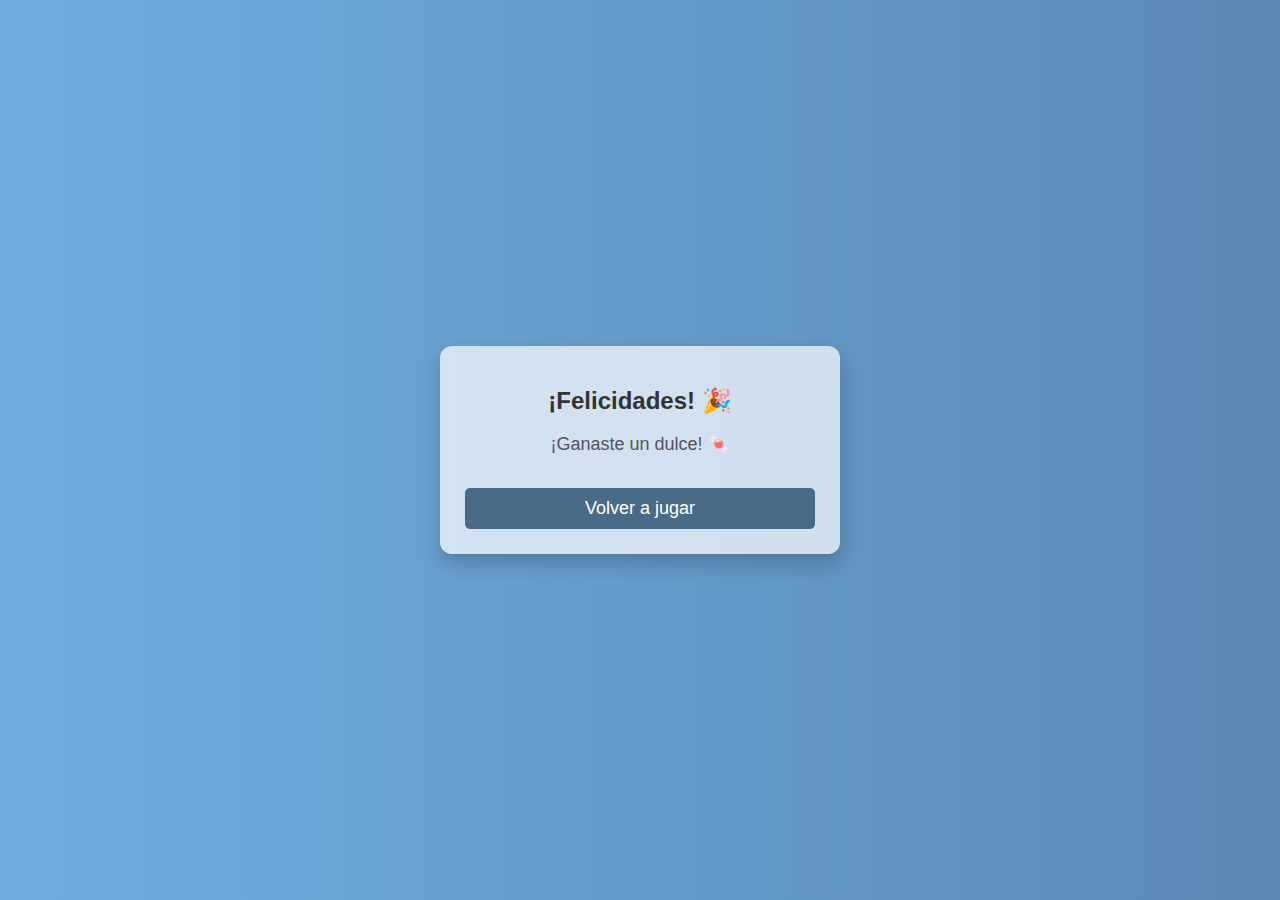
<file: ganaste.html>
<!DOCTYPE html>
<html lang="es">
<head>
    <meta charset="UTF-8">
    <meta name="viewport" content="width=device-width, initial-scale=1.0">
    <title>¡Ganaste!</title>
    <style>
        body {
            font-family: Arial, sans-serif;
            text-align: center;
            background: linear-gradient(to right, #70ace0, #5a89b3);
            color: white;
            display: flex;
            justify-content: center;
            align-items: center;
            height: 100vh;
            margin: 0;
            overflow: hidden;
            opacity: 10;
        }

        #container {
            background: rgba(255, 255, 255, 0.7);
            padding: 25px;
            border-radius: 12px;
            box-shadow: 0px 10px 20px rgba(0, 0, 0, 0.2);
            display: inline-block;
            width: 350px;
            text-align: center;
            animation: fadeIn 0.8s ease-in-out;
        }

        h1 {
            font-size: 24px;
            color: #333;
            margin-bottom: 15px;
        }

        p {
            font-size: 18px;
            color: #555;
        }

        button {
            width: 100%;
            padding: 10px;
            margin-top: 15px;
            border: none;
            border-radius: 5px;
            background: #4a6b88;
            color: white;
            font-size: 18px;
            cursor: pointer;
            transition: background 0.3s, transform 0.2s;
        }

        button:hover {
            background: #5aa3b9;
            transform: scale(1.05);
        }


        /* Animaciones */
        @keyframes fadeIn {
            from { opacity: 0; transform: translateY(-20px); }
            to { opacity: 1; transform: translateY(0); }
        }
    </style>
</head>
<body>

    <div id="container">
        <h1>¡Felicidades! 🎉</h1>
        <p>¡Ganaste un dulce! 🍬</p>
        <button onclick="volverAlJuego()">Volver a jugar</button>
    </div>

    <script>
        function volverAlJuego() {
            window.location.href = "juego.html"; // Regresa al juego
        }
    </script>

</body>
</html>
</file>
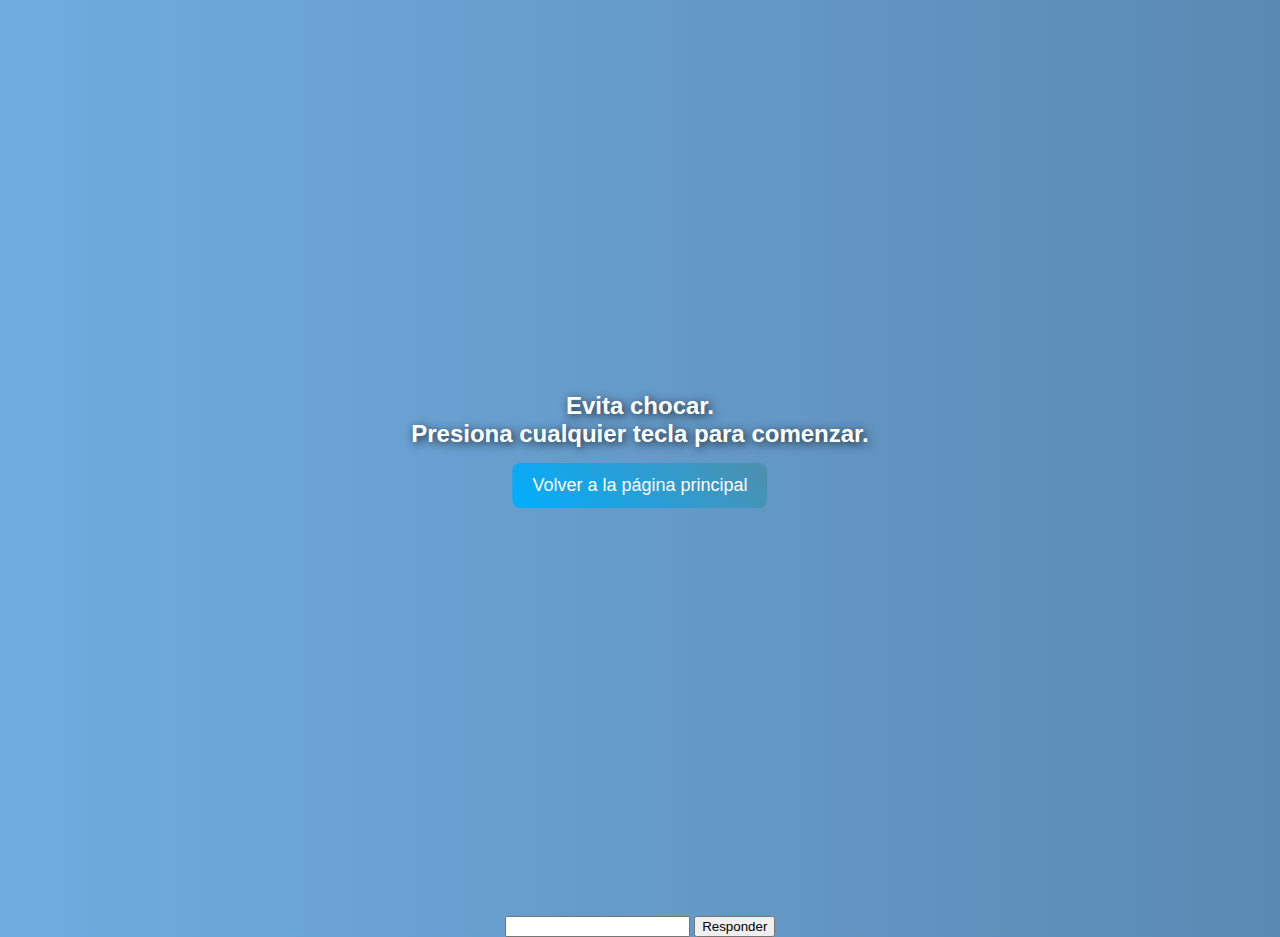
<file: juego.html>
<!DOCTYPE html>
<html lang="es">
<head>
    <meta charset="UTF-8">
    <meta name="viewport" content="width=device-width, initial-scale=1.0">
    <title>Flappy Bird - Educación en Pandemia</title>
    <style>
body { 
            margin: 0; 
            overflow: hidden; 
            text-align: center; 
            font-family: Arial, sans-serif; 
            background: linear-gradient(to right, #70ace0, #5a89b3);
        }
        canvas { 
            display: block; 
        }

        #mensaje {
            position: absolute; 
            top: 50%; 
            left: 50%; 
            transform: translate(-50%, -50%);
            color: white; 
            padding: 20px;
            font-size: 24px;
            font-weight: bold;
            text-shadow: 2px 2px 10px rgba(0, 0, 0, 0.8);
            opacity: 1; 
            transition: opacity 0.8s ease-in-out;
        }

        #mensaje.oculto {
            opacity: 0;
            pointer-events: none;
        }

        .boton1 {
            padding: 12px 20px;
            margin-top: 15px;
            border: none;
            border-radius: 8px;
            background: linear-gradient(45deg, #00aeff, #4f8fad);
            color: white;
            font-size: 18px;
            cursor: pointer;
            transition: background 0.3s, transform 0.2s;
        }

        .boton1:hover {
            background: linear-gradient(45deg, #4f8fad, #00aeff);
            transform: scale(1.1);
        }    </style>
</head>
<body>
    <script>
        function volverAlJuego1() {
            window.location.href = "index.html";
        }
    </script>
    <div id="mensaje">Evita chocar.<br>Presiona cualquier tecla para comenzar.
        <br>
        <button class="boton1" onclick="volverAlJuego1()">Volver a la página principal</button>
    </div>
    <canvas id="gameCanvas"></canvas>
    <div id="pregunta-container">
        <p id="pregunta"></p>
        <input type="text" id="respuesta">
        <button onclick="verificarRespuesta()">Responder</button>
    </div>
    <div id="ganaste-container" style="display: none;">¡Ganaste un dulce! 🍬 ¡Muy bien!</div>
    
    <script>
        const canvas = document.getElementById("gameCanvas");
        const ctx = canvas.getContext("2d");
        canvas.width = window.innerWidth;
        canvas.height = window.innerHeight;
        document.addEventListener("keydown", function() {
            document.getElementById("mensaje").classList.add("oculto");
        });
        const fondoImg = new Image(); fondoImg.src = "img/juegoF.jpeg";
        const pajaroImg = new Image(); pajaroImg.src = "img/pajaro.png";
        const tuboImg = new Image(); tuboImg.src = "img/tubop.jpeg";
        
        let bird = { x: 50, y: canvas.height / 2, radius: 20, velocity: 0, gravity: 0.5, lift: -9 };
        let pipes = [];
        let pipeWidth = 60;
        let pipeGap = 130;
        let pipeSpeed = 4;
        let juegoActivo = false;
        let puntaje = 0;
        let intervaloTubos;
        
        function drawBird() {
            ctx.drawImage(pajaroImg, bird.x - bird.radius, bird.y - bird.radius, bird.radius * 2, bird.radius * 2);
        }

        function drawPipes() {
            pipes.forEach(pipe => {
                ctx.drawImage(tuboImg, pipe.x, 0, pipeWidth, pipe.top);
                ctx.drawImage(tuboImg, pipe.x, pipe.top + pipeGap, pipeWidth, canvas.height - pipe.top - pipeGap);
            });
        }

        function update() {
            if (!juegoActivo) return;
            bird.velocity += bird.gravity;
            bird.y += bird.velocity;
            
            if (bird.y + bird.radius > canvas.height || bird.y - bird.radius < 0) {
                juegoActivo = false;
                mostrarPregunta();
            }
            
            pipes.forEach(pipe => {
                pipe.x -= pipeSpeed;
                if (pipe.x + pipeWidth < 0) {
                    pipes.shift();
                    puntaje++;
                    if (puntaje >= 5) {
                        window.location.href = "ganaste.html"; // Redirige a la página de victoria
                    }
                }
                if (colision(bird, pipe)) {
                    juegoActivo = false;
                    mostrarPregunta();
                }
            });
            
            ctx.drawImage(fondoImg, 0, 0, canvas.width, canvas.height);
            drawBird();
            drawPipes();
            ctx.fillStyle = "white";
            ctx.font = "20px Arial";
            ctx.fillText("Puntaje: " + puntaje, 20, 30);
            requestAnimationFrame(update);
        }

        function colision(bird, pipe) {
            return (bird.x + bird.radius > pipe.x && bird.x - bird.radius < pipe.x + pipeWidth && 
                (bird.y - bird.radius < pipe.top || bird.y + bird.radius > pipe.top + pipeGap));
        }

        function agregarTubo() {
            let top = Math.random() * (canvas.height - pipeGap - 50) + 20;
            pipes.push({ x: canvas.width, top: top });
        }

        document.addEventListener("keydown", function() {
            if (!juegoActivo) {
                juegoActivo = true;
                document.getElementById("mensaje").classList.remove("mostrar");
                pipes = [];
                puntaje = 0;
                bird.y = canvas.height / 2;
                agregarTubo();
                intervaloTubos = setInterval(agregarTubo, 1500);
                update();
            }
            bird.velocity = bird.lift;
        });

        const preguntas = [
            { pregunta: "¿Cómo influyó la movilidad global en la propagación del SARS-CoV-2?", respuesta: "si" },
            { pregunta: "¿¿Por qué el confinamiento fue una medida clave para frenar la pandemia?", respuesta: "si" },
            { pregunta: "¿De qué manera la tecnología ayudó a mantener la educación durante la pandemia?", respuesta: "si" },
            { pregunta: "¿Cuáles fueron las principales plataformas digitales que surgieron para la educación en línea?", respuesta: "si" },
            { pregunta: "¿Cómo afectó la pandemia la percepción del conocimiento en los sistemas educativos?", respuesta: "si" },
            { pregunta: "¿Por qué la saturación de información fue un problema para los estudiantes?", respuesta: "si" },
            { pregunta: "¿Cuántos días de enseñanza se perdieron a nivel global debido al cierre de escuelas?", respuesta: "si" },
            { pregunta: "¿Qué dificultades de conectividad enfrentaron los estudiantes durante la educación a distancia?", respuesta: "si" },
            { pregunta: "¿Cómo afectó la pandemia el bienestar emocional de los estudiantes y sus familias?", respuesta: "si" },
            { pregunta: "¿Qué problemas económicos surgieron en los hogares como consecuencia del confinamiento?", respuesta: "si" },
            { pregunta: "¿Cuántos estudiantes y docentes se vieron afectados por el cierre de escuelas en marzo de 2020?", respuesta: "si" },
            { pregunta: "¿Quéx establece el Acuerdo publicado el 16 de marzo de 2020 en el Diario Oficial de la Federación?", respuesta: "si" },
            { pregunta: "¿Cuándo se implementó oficialmente la educación a distancia en México?", respuesta: "si" },
            { pregunta: "¿Qué iniciativa educativa se lanzó el 22 de abril de 2020 y qué problemáticas evidenció?", respuesta: "si" },
            { pregunta: "¿Cuándo comenzaron a reabrir las escuelas y qué medidas se tomaron para garantizar la seguridad?", respuesta: "si" },
            { pregunta: "¿Cuál fue la situación educativa a finales de 2022 tras la relajación de las restricciones?", respuesta: "si" },
            { pregunta: "¿Crees que la digitalización de la educación benefició o perjudicó a los estudiantes? ¿Por qué?", respuesta: "si" },
            { pregunta: "¿Qué aprendizajes dejó la pandemia en términos de educación y acceso a la tecnología?", respuesta: "si" },
            { pregunta: "¿Qué estrategias podrían implementarse para evitar futuras interrupciones en la educación?", respuesta: "si" },
            { pregunta: "¿Cómo se podría reducir la brecha digital en la educación para garantizar igualdad de oportunidades?", respuesta: "si" },

        ];
        function mostrarPregunta() {
        let randomIndex = Math.floor(Math.random() * preguntas.length);
        let pregunta = encodeURIComponent(preguntas[randomIndex].pregunta);
        let respuesta = encodeURIComponent(preguntas[randomIndex].respuesta);
        window.location.href = `preguntas.html?pregunta=${pregunta}&respuesta=${respuesta}`;
    }
        

    </script>
</body>
</html>
</file>
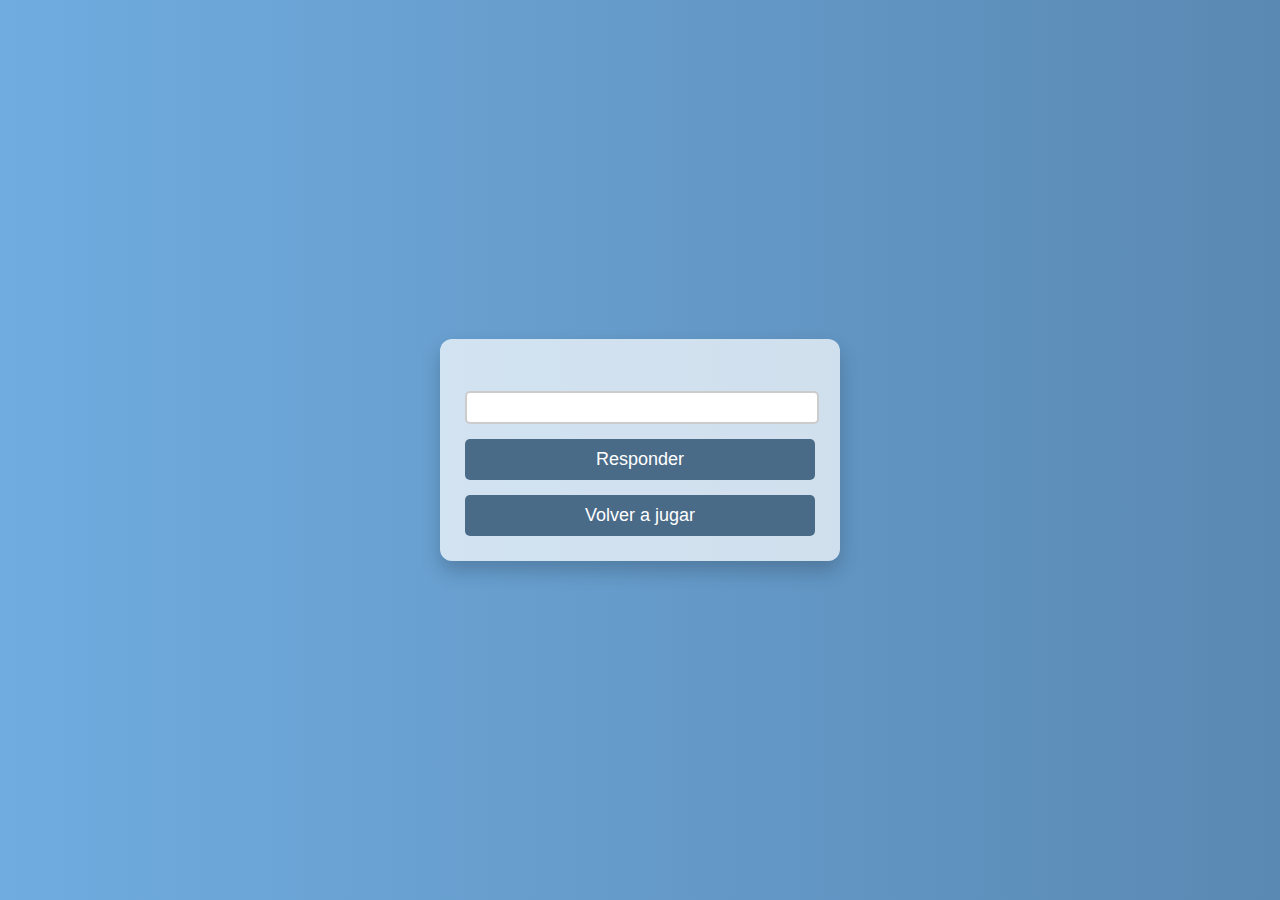
<file: preguntas.html>
<!DOCTYPE html>
<html lang="es">
<head>
    <meta charset="UTF-8">
    <meta name="viewport" content="width=device-width, initial-scale=1.0">
    <title>Pregunta</title>
    <style>
        body {
            font-family: Arial, sans-serif;
            text-align: center;
            background: linear-gradient(to right, #70ace0, #5a89b3);
            color: white;
            display: flex;
            justify-content: center;
            align-items: center;
            height: 100vh;
            margin: 0;
            overflow: hidden;
            opacity: 10;
        }

        #container {
            background: rgba(255, 255, 255, 0.7);
            padding: 25px;
            border-radius: 12px;
            box-shadow: 0px 10px 20px rgba(0, 0, 0, 0.2);
            display: inline-block;
            width: 350px;
            text-align: center;
            animation: fadeIn 0.8s ease-in-out;

        }

        h2 {
            font-size: 20px;
            color: #333;
            margin-bottom: 15px;
        }

        input {
            width: 100%;
            padding-left: 0px;
            padding-right: 0px;
            padding-top: 10px;
            margin-top: 10px;
            border: 2px solid #ccc;
            border-radius: 5px;
            font-size: 16px;
            text-align: center;
        }

        button {
            width: 100%;
            padding: 10px;
            margin-top: 15px;
            border: none;
            border-radius: 5px;
            background: #4a6b88;
            color: white;
            font-size: 18px;
            cursor: pointer;
            transition: background 0.3s, transform 0.2s;
        }

        button:hover {
            background: #5aa3b9;
            transform: scale(1.05);
        }

        #mensaje {
            margin-top: 10px;
            font-size: 18px;
            font-weight: bold;
            color: red;
            display: none;
            opacity: 0;
            transition: opacity 0.5s ease-in-out;
        }

        /* Animaciones */
        @keyframes fadeIn {
            from { opacity: 0; transform: translateY(-20px); }
            to { opacity: 1; transform: translateY(0); }
        }

        @keyframes shake {
            0%, 100% { transform: translateX(0); }
            20%, 80% { transform: translateX(-5px); }
            40%, 60% { transform: translateX(5px); }
        }

        @keyframes scaleUp {
            from { transform: scale(1); }
            to { transform: scale(1.1); }
        }
    </style>
</head>
<body>

    <div id="container">
        <h2 id="pregunta-texto"></h2>
        <input type="text" id="respuesta">
        <button onclick="verificarRespuesta()">Responder</button>
        <button onclick="volverAlJuego()">Volver a jugar</button>
        <p id="mensaje"></p>
    </div>

    <script>
        const urlParams = new URLSearchParams(window.location.search);
        const pregunta = urlParams.get("pregunta");
        const respuestaCorrecta = urlParams.get("respuesta");

        document.getElementById("pregunta-texto").innerText = pregunta;

        function verificarRespuesta() {
            let respuestaUsuario = document.getElementById("respuesta").value.toLowerCase().trim();
            let mensaje = document.getElementById("mensaje");
            let container = document.getElementById("container");

            if (respuestaUsuario === respuestaCorrecta.toLowerCase()) {
                mensaje.style.color = "green";
                mensaje.innerText = "¡Correcto! Volviendo al juego...";
                mensaje.style.display = "block";
                container.style.animation = "scaleUp 0.5s alternate ease-in-out";
                setTimeout(() => {
                    window.location.href = "juego.html"; // Regresa al juego
                }, 1500);
            } else {
                mensaje.style.color = "red";
                mensaje.innerText = "Respuesta incorrecta, intenta de nuevo.";
                mensaje.style.display = "block";
                mensaje.style.opacity = "1";
                container.style.animation = "shake 0.5s ease-in-out";
                setTimeout(() => {
                    container.style.animation = ""; // Resetea la animación
                }, 500);
            }
        }
        function volverAlJuego() {
            window.location.href = "juego.html"; // Regresa al juego
        }

    </script>

</body>
</html>
</file>
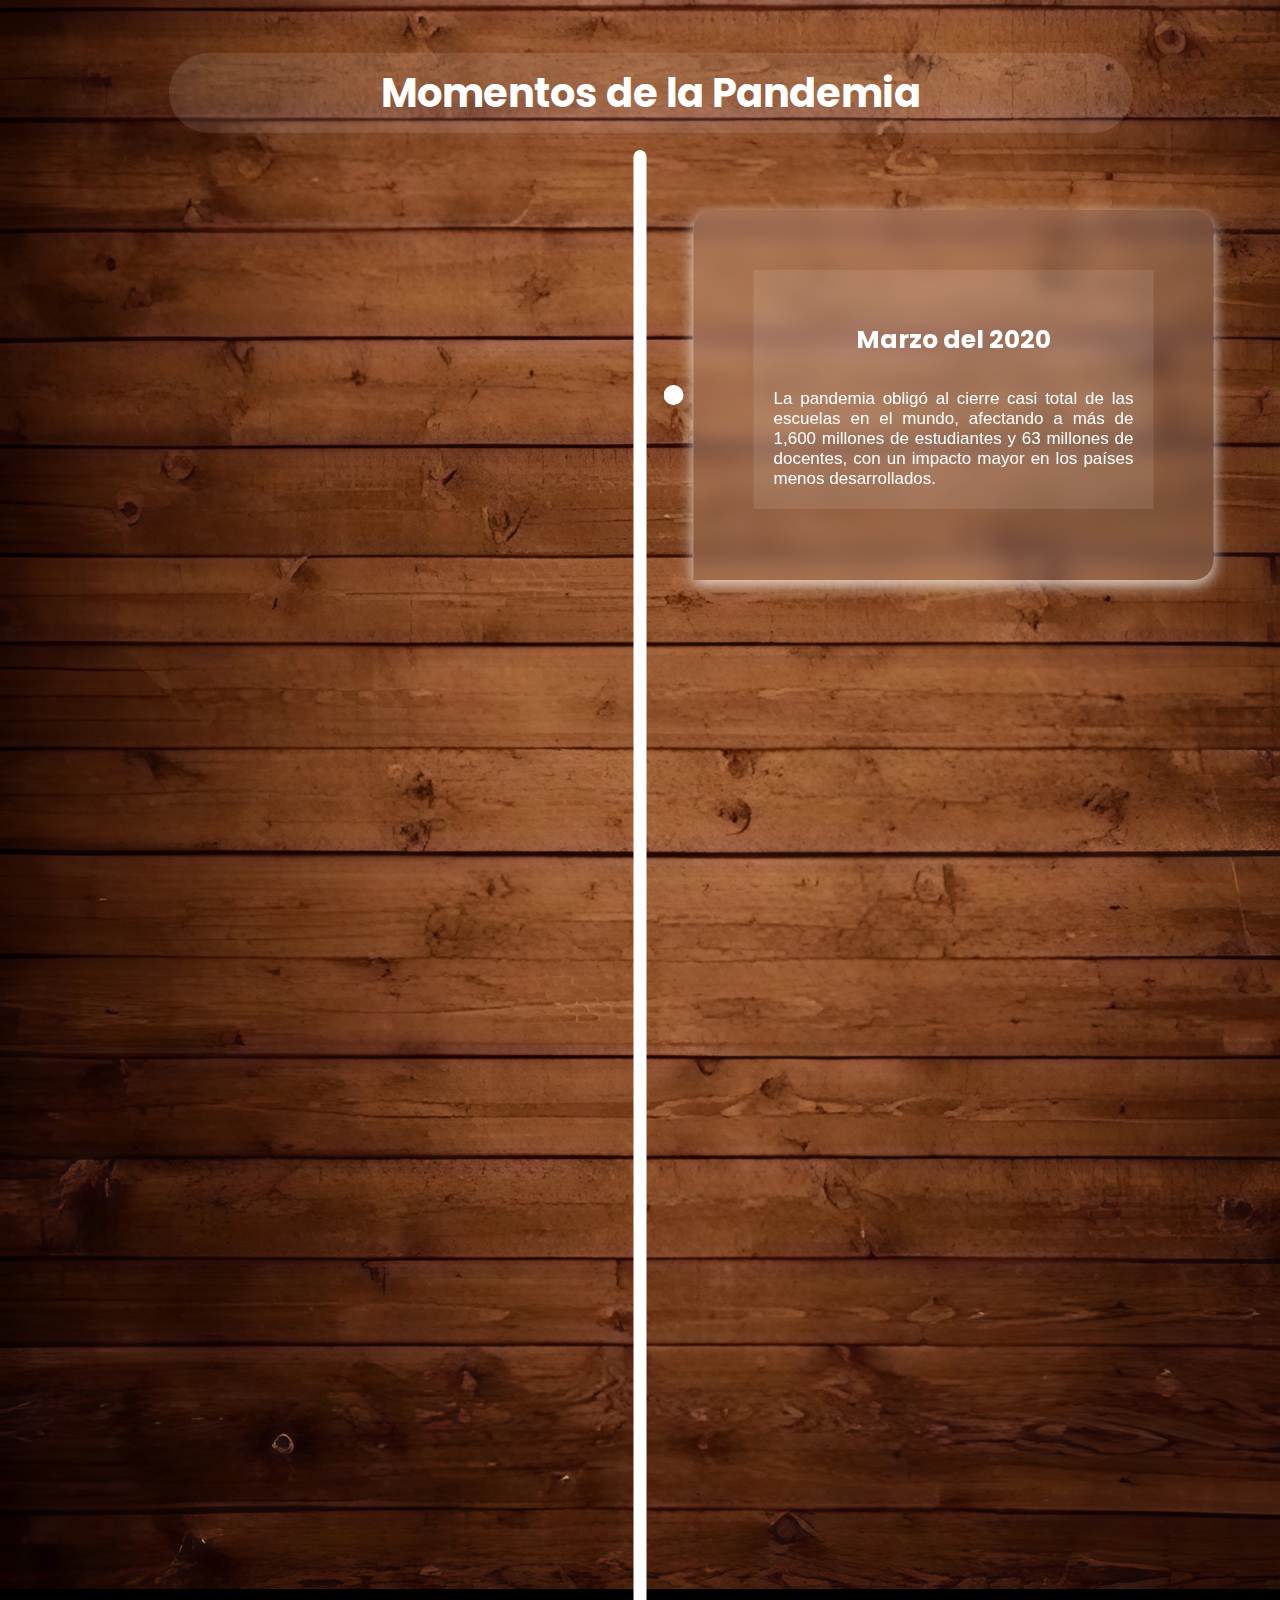
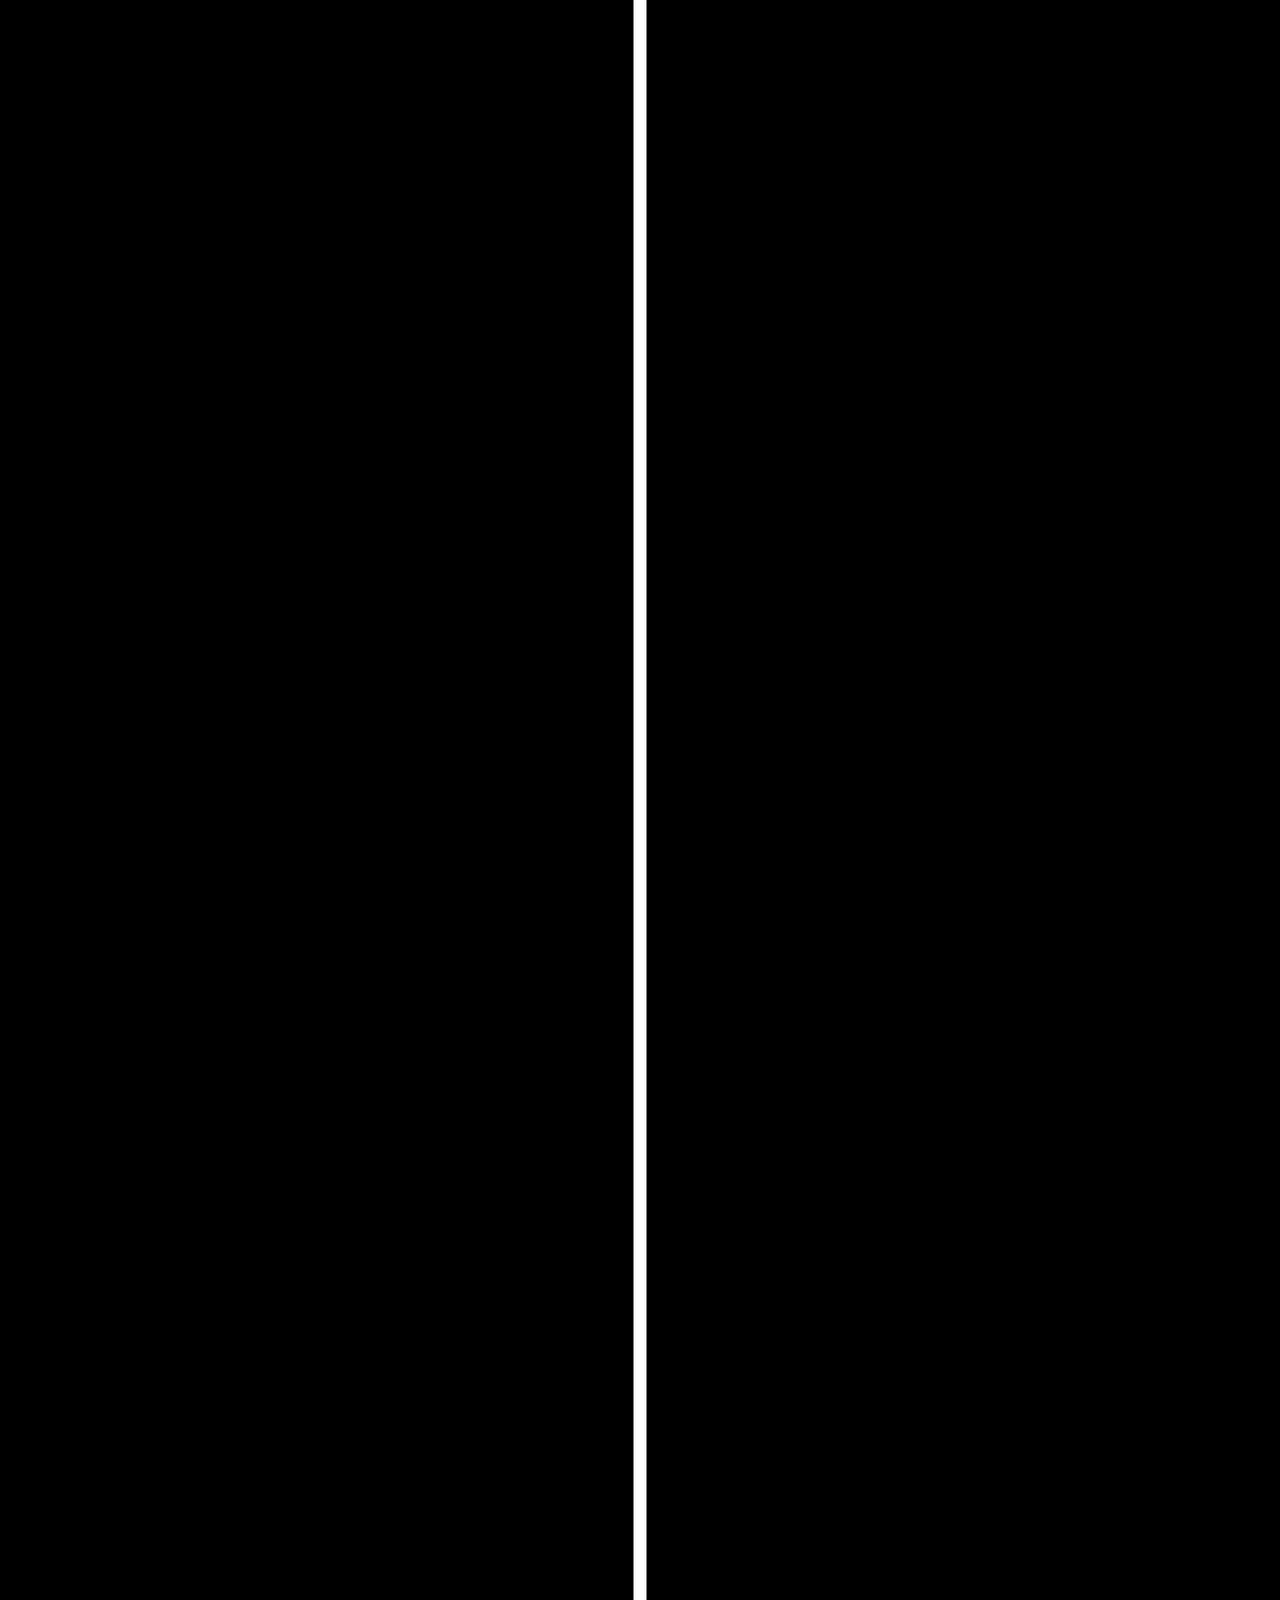
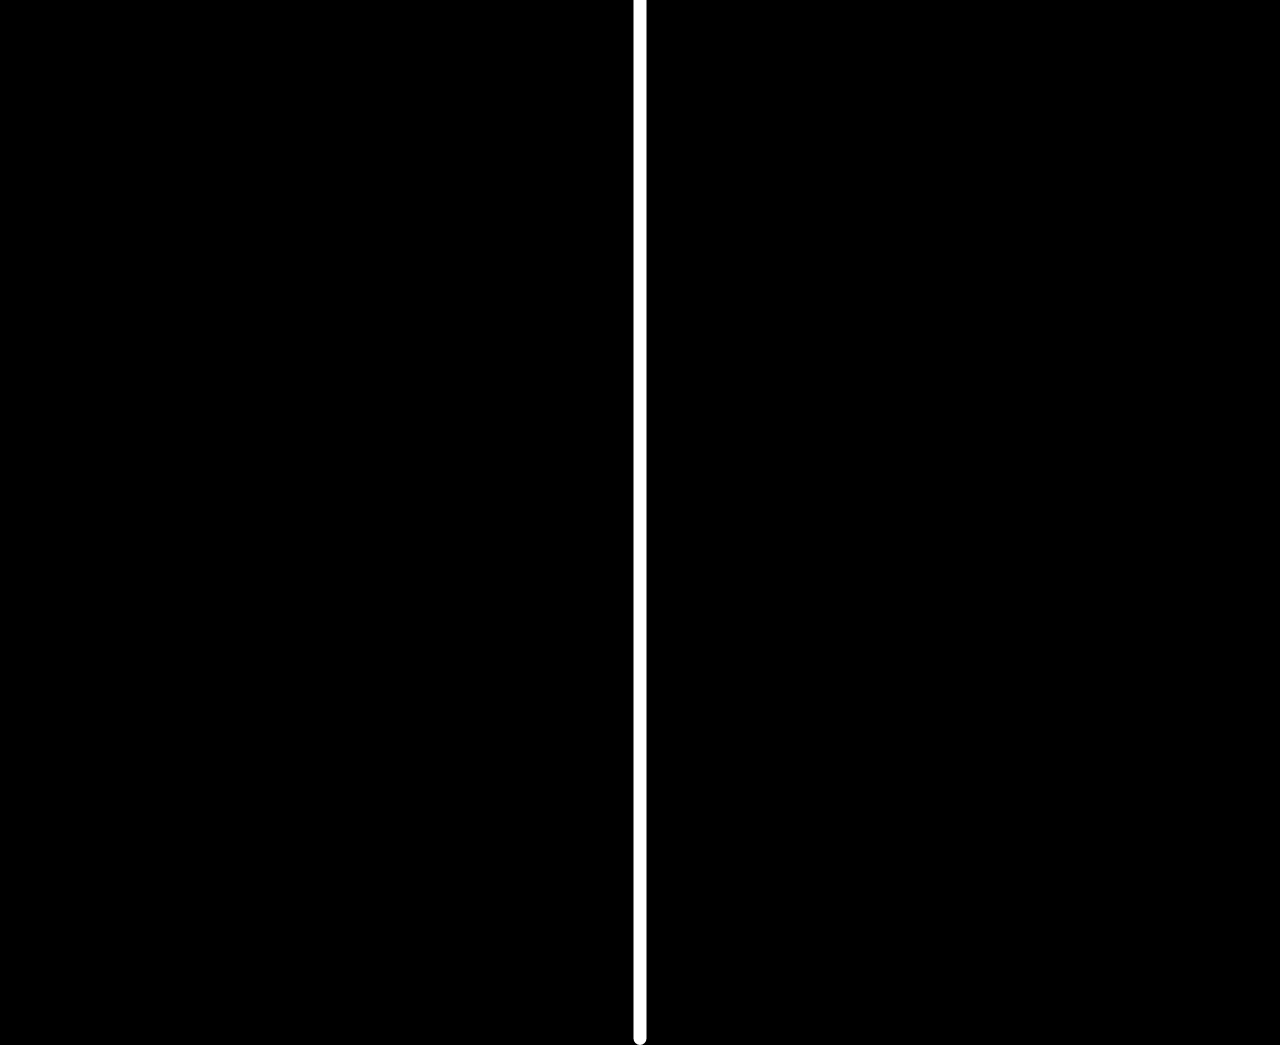
<file: timeline.html>
<!DOCTYPE html>
<html lang="en">
<head>
    <meta charset="UTF-8">
    <meta name="viewport" content="width=device-width, initial-scale=1.0">
    <title>Document</title>
    <link rel="stylesheet" href="timeline.css">
</head>
<body>

    <!-- Título de la línea del tiempo -->
     
    <h2 id="timeline-title">Momentos de la Pandemia</h2>

    <!-- Línea central -->
    <div id="timeline"></div>

    <script src="timeline.js">
    </script>
</body>
</html>
</file>
<file: timeline.css>
@import url('https://fonts.googleapis.com/css2?family=Poppins:ital,wght@0,100;0,200;0,300;0,400;0,500;0,600;0,700;0,800;0,900;1,100;1,200;1,300;1,400;1,500;1,600;1,700;1,800;1,900&display=swap');

body {
    background: black url(img/fondo_Linea1.jpeg) center fixed no-repeat;
    background-size: cover;
    font-family: Arial, Helvetica, sans-serif;
}

/* TÍTULO DE LA LÍNEA DEL TIEMPO */
#timeline-title {
    position: relative; /* Cambia absolute a relative */
    top: 20px; /* Ajusta la distancia desde arriba */
    left: 50%;
    font-family: Poppins;
    font-size: 100%;
    transform: translateX(-80%);
    color: white;
    font-size: 40px;
    text-align: center;
    background: rgba(255, 255, 255, 0.1);
    padding: 10px;
    border-radius: 1000px;
    margin-left: 300px;
}

/* LÍNEA CENTRAL */
#timeline {
    margin-top: 150px; /* Mueve la línea más abajo */
    position: absolute;
    background-color: white;
    border-radius: 7px;
    width: 13px; /* Grosor de la línea */
    left: 50%; /* Centrar la línea */
    top: 0;
    bottom: 0;
    transform: translateX(-50%); /* Asegurar que esté bien centrada */
    height: 455vh; /* Hace que abarque toda la pantalla */
}

/* ESTILO DE LOS RECUADROS */
.child {
    position: relative;
    width: 400px;
    height: 250px;
    margin: 60px; /* Mayor separación entre recuadros */
    padding: 60px; /* Más espacio dentro del recuadro */
    opacity: 0;
    background: rgba(255, 255, 255, 0.15);
    border-radius: 15px;
    box-shadow: 0 5px 15px rgba(255, 255, 255, 0.8);
    backdrop-filter: blur(10px);
    -webkit-backdrop-filter: blur(10px);
    transition: transform 0.3s ease, box-shadow 0.3s ease;
}

.child:hover {
    transform: scale(1.05);
    box-shadow: 0 8px 20px rgba(255, 255, 255, 0.3);
}

/* Recuadros a la izquierda */
.child:nth-child(odd) {
    float: left;
    border-radius: 20px 20px 20px 0px;
}

.child:nth-child(odd)::before {
    content: "";
    position: absolute;
    background: white;
    border-radius: 50%;
    width: 20px;
    height: 20px;
    left: -30px;
    top: 50%;
    transform: translateY(-50%);
}

/* Recuadros a la derecha */
.child:nth-child(even) {
    float: right;
    border-radius: 20px 20px 0px 20px;
}

.child:nth-child(even)::before {
    content: "";
    position: absolute;
    background: white;
    border-radius: 50%;
    width: 20px;
    height: 20px;
    right: -30px;
    top: 50%;
    transform: translateY(-50%);
}

/* CONTENIDO DE LOS RECUADROS */
.content {
    display: flex;
    flex-direction: column;
    align-items: center;
    text-align: center;
    color: white;
    background: rgba(255, 255, 255, 0.1);
}

.content p {
    font-size: 17px;
    margin: 20px;
    text-align: justify;
    color: white;
    margin-bottom: 20PX;
    font-family: 'Gill Sans', 'Gill Sans MT', Calibri, 'Trebuchet MS', sans-serif;
}

.content h4 {
    font-size: 25px;
    font-weight: bold;
    color: white;
    margin-bottom: 10px;
    font-family: Poppins;
}

/* ANIMACIONES */
._show {
    opacity: 1;
    animation: __show 1s cubic-bezier(.99, -.7, .2, 1.9);
}

._hide {
    opacity: 0;
    animation: __hide 1s cubic-bezier(.99, -.7, .2, 1.9);
}

@keyframes __show {
    0% { transform: translateY(500px); opacity: 0; }
    100% { transform: translateY(0); opacity: 1; }
}

@keyframes __hide {
    0% { transform: translateY(0); opacity: 1; }
    100% { transform: translateY(500px); opacity: 0; }
}
</file>
